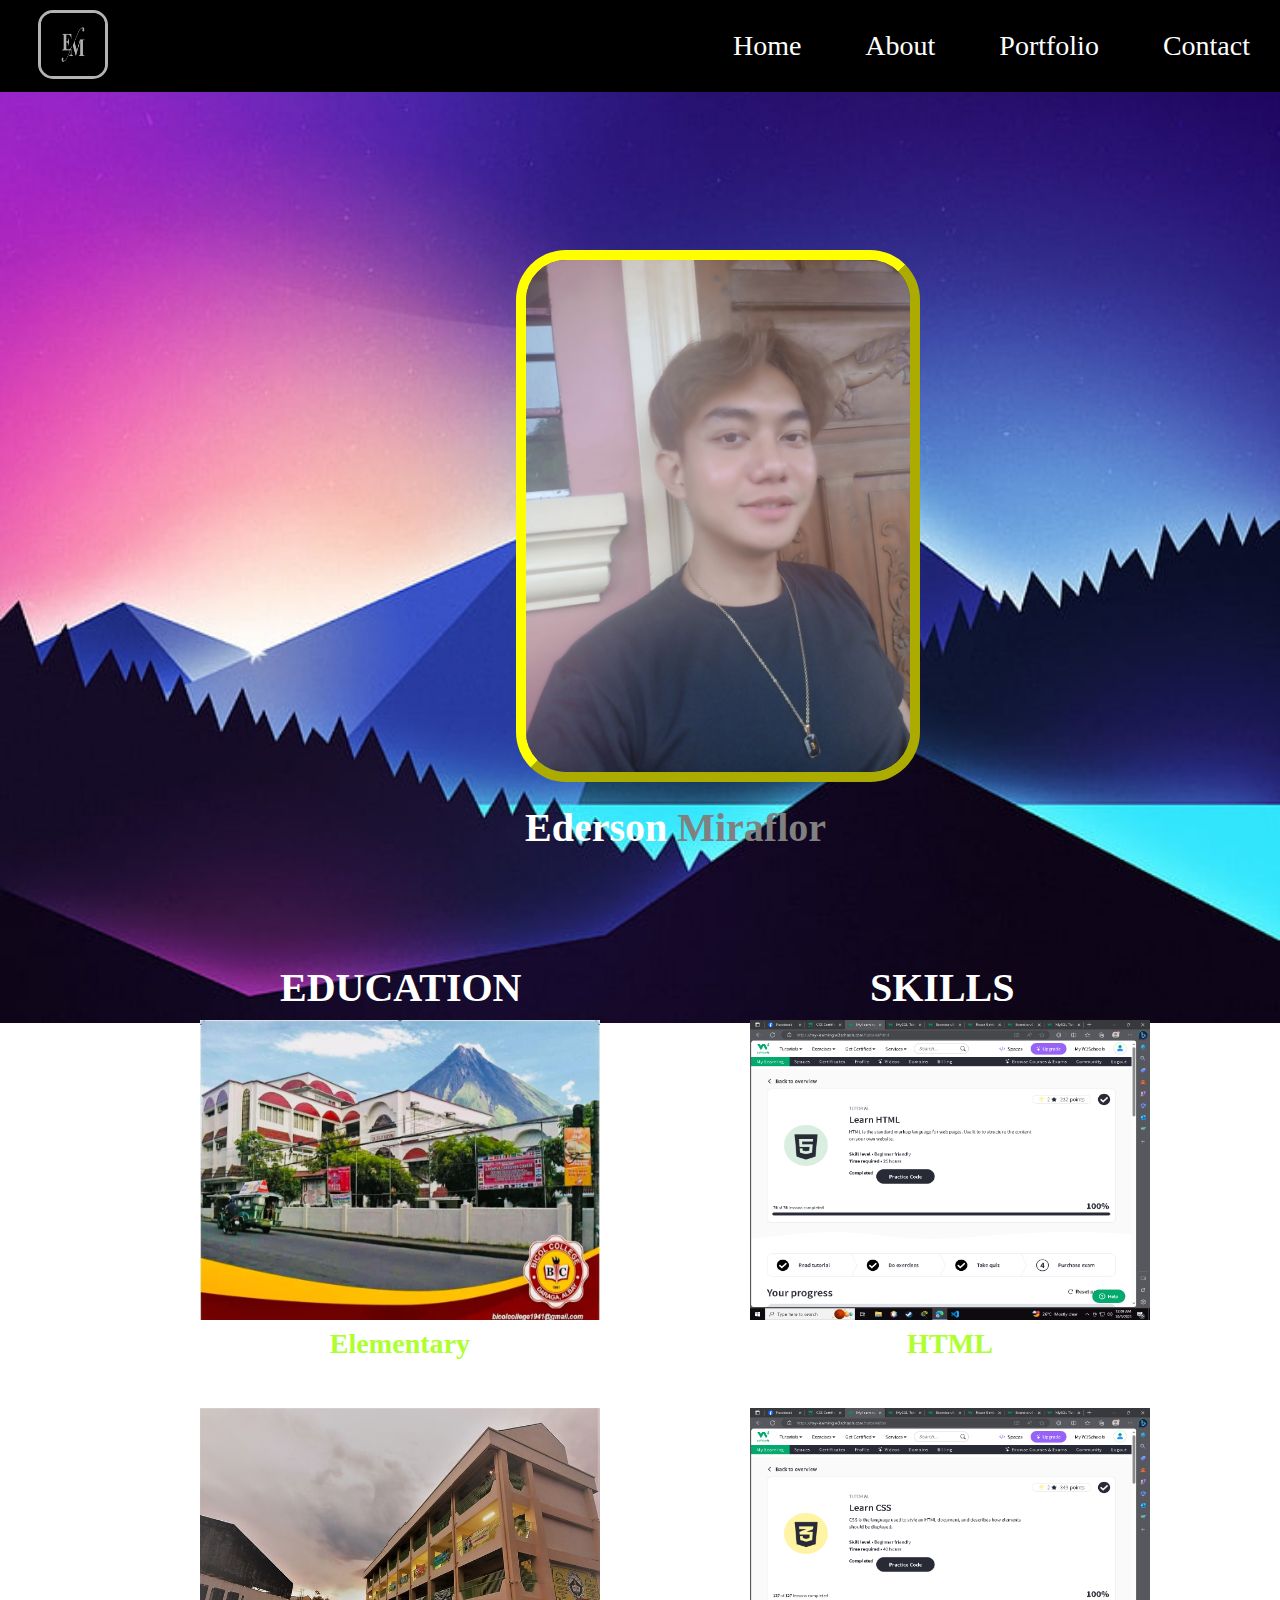
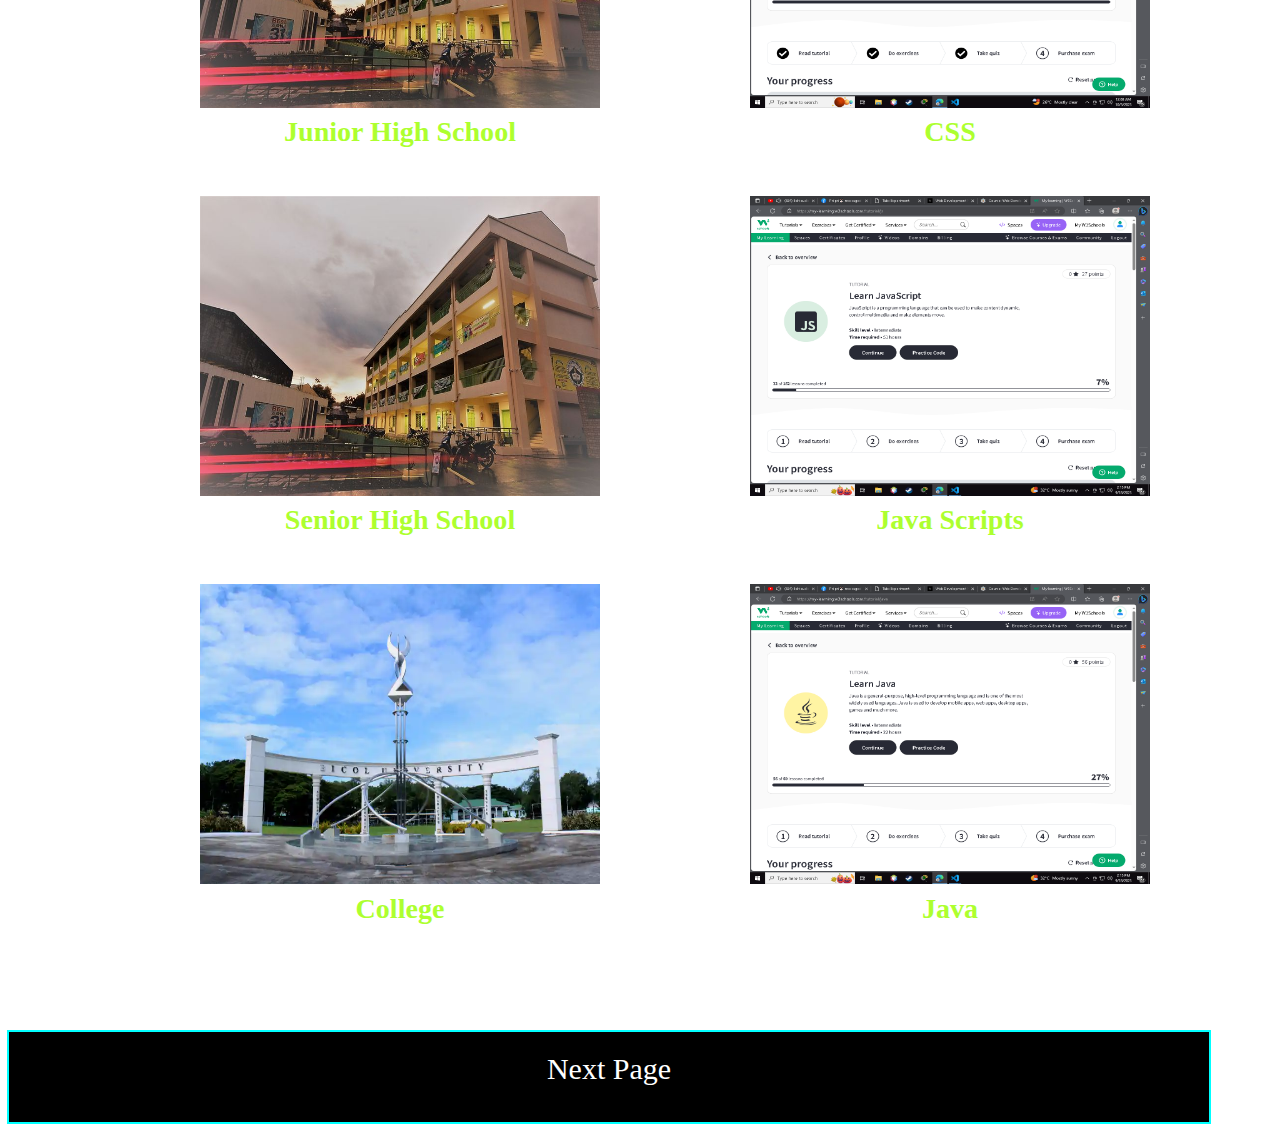
<file: about.html>
<!DOCTYPE html>
<html lang="en">

<head>
    <meta charset="UTF-8">
    <meta name="viewport" content="width=device-width, initial-scale=1.0">
    <link rel="stylesheet" href="about.css">
    <title>About</title>
    <link rel="icon" type="image/x-icon" href="mylogo.jpg">
    <!--Internal Css Styling-->
</head>

<body>
    <!--Container-->
    <div class="container">
        <img src="MyPhoto.webp" class="MyImage" alt="MySelfiePicture" style="float: left;">
     </div>
 <!--Paragraph-->
    <!--Name-->
    <div class="MyName" id="myname"><b>Ederson <span style="color: gray;">Miraflor</span></b></div> 
     </div><br>
    <!--Education-->
     <div class="MyEducation" style="color: white; text-transform: uppercase;"><b>Education</b></div> 
     <div class="text2" style="color: greenyellow;">
       
       
     <!--Bicol College Elementary School-->
     <div class="imageslidetext">
         <img src="bc.jpg" alt="dnhs" class="slideimage">
         <div class="slideoverlay">
           <div class="slidetext"style="text-align: center;">Bicol College <br> Elementary School</div>
         </div>
       </div>
       <h3 style="text-align: center;">Elementary</h3>
    <!--Junior High School-->
        <div class="imageslidetext">
            <img src="dnhs.jpg" alt="dnhs" class="slideimage">
            <div class="slideoverlay">
              <div class="slidetext">Daraga National High School</div>
            </div>
          </div>
          <h3 style="text-align: center;">Junior High School</h3>
    <!--Senior High School-->
        <div class="imageslidetext">
            <img src="dnhs.jpg" alt="dnhs" class="slideimage">
            <div class="slideoverlay">
              <div class="slidetext">Daraga National High School</div>
            </div>
          </div>
          <h3 style="text-align: center;">Senior High School</h3>
    <!--College-->
    <div class="imageslidetext">
        <img src="bu.jpg" alt="dnhs" class="slideimage">
        <div class="slideoverlay">
          <div class="slidetext">College</div>
        </div>
      </div>
      <h3 style="text-align: center;">College</h3>
     </div><br>
    <!--Skills-->
     <div class="MySkills" style="color: white; text-transform: uppercase;"><b>Skills</b></div> 
     <div class="text3" style="color: greenyellow;">
       
     <!--HTML-->
    <div class="imageslidetext">
        <img src="Html.png" alt="HTML" class="slideimage">
        <div class="slideoverlay">
          <div class="slidetext">HTML 100%</div>
        </div>
      </div> 
      <h3 style="text-align: center;">HTML</h3>
   <!--CSS-->
   <div class="imageslidetext">
       <img src="Css.png" alt="CSS" class="slideimage">
       <div class="slideoverlay">
         <div class="slidetext">CSS 100%</div>
       </div>
     </div> 
     <h3 style="text-align: center;">CSS</h3>
   <!--Java Script-->
   <div class="imageslidetext">
       <img src="Java Script.png" alt="Java Script" class="slideimage">
       <div class="slideoverlay">
         <div class="slidetext">Java Script 7%</div>
       </div>
     </div> 
     <h3 style="text-align: center;">Java Scripts</h3>
  <!--Java-->
  <div class="imageslidetext">
      <img src="Java.png" alt="Java" class="slideimage">
      <div class="slideoverlay">
        <div class="slidetext">Java 27%</div>
      </div>
    </div> 
    <h3 style="text-align: center;">Java</h3>
      </div><br>

<!--Navigation Bar-->
  <div class="NB">
      <li><a href="index">Home</a></li>
      <li><a href="about">About</a></li>
      <li><a href="portfolio">Portfolio</a></li>
      <li><a href="Contact">Contact</a></li>
  </div> 
<!--Website Logo-->
   <div><img src="mylogo.jpg" class="logo"></div>        
    <br><br><br>

<footer>
    <a href="portfolio.html" class="next4">Next Page</a>
</footer>
    </body>
</html>
</file>
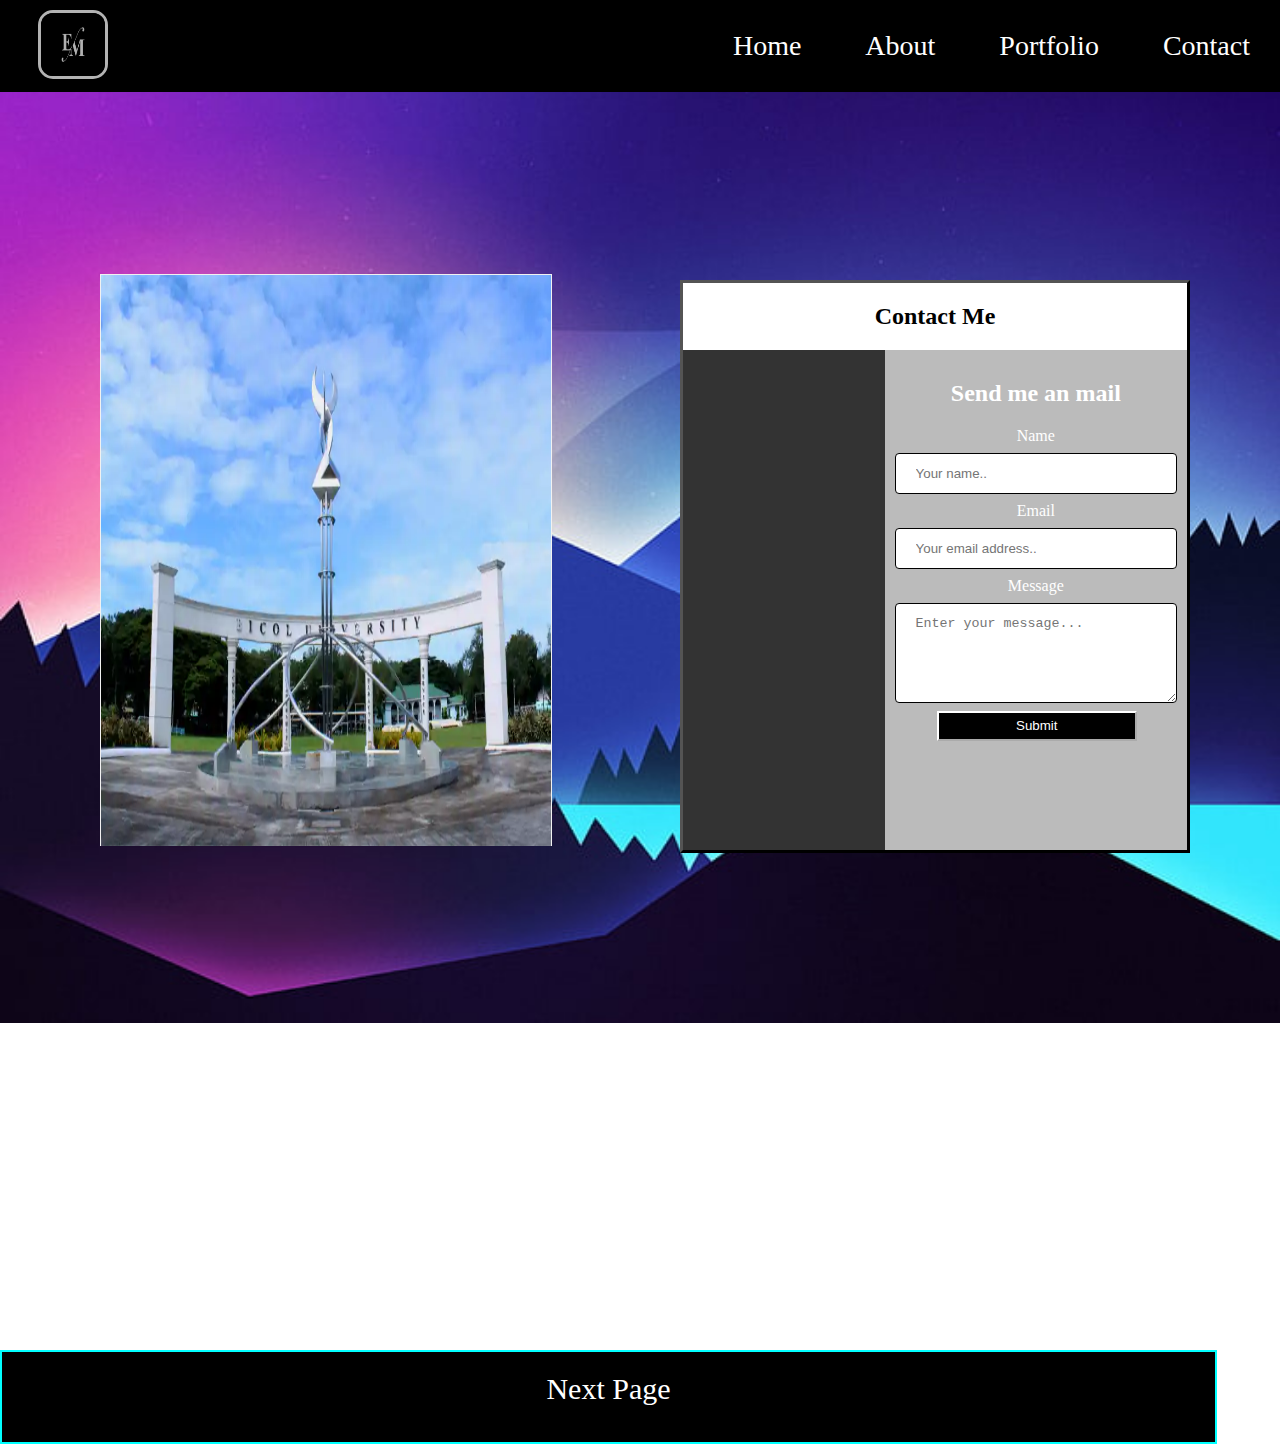
<file: Contact.html>
<html lang="en">

<head>
    <meta charset="UTF-8">
    <meta name="viewport" content="width=device-width, initial-scale=1.0">
    <link rel="stylesheet" href="Contact.css">
    <title>Contact</title>
    <link rel="icon" type="image/x-icon" href="mylogo.jpg">
    <!--Internal Css Styling-->
</head>

<body>
<!--Navigation Bar-->
  <div class="NB">
      <li><a href="index">Home</a></li>
      <li><a href="about">About</a></li>
      <li><a href="portfolio">Portfolio</a></li>
      <li><a href="Contact">Contact</a></li>
  </div> 
<!--Website Logo-->
   <div><img src="mylogo.jpg" class="logo"> </div>        
    <br><br><br>
<!--Contact Me--> 




<div class="flip-box">
  <div class="flip-box-inner">
    <div class="flip-box-front">
      <img src="bu.jpg" alt="Bicol University" style="width:450px;height:571px" class="buimg" title="Bicol University">
    </div>
    <div class="flip-box-back">
      <h2>Bicol University</h2>
      <p>Bicol University is the premier state university in Bicol region founded on June 21, 1969 through the passage of RA 5521. As an institution promoting Scholarship, Leadership, Character, and Service as its core values, BU has risen to SUC Level IV status.</p> <br>
       <h3>Mission</h3>
       <p>The Bicol University shall give professional and technical training, and provide advanced and specialized instruction in literature, philosophy, the sciences and arts, besides providing for the promotion of scientific and technological researches (RA 5521, Sec. 3.0).</p><br>
       <h3>Vission</h3>
       <p>A University for Humanity characterized by productive scholarship, transformative leadership, collaborative service, and distinctive character for sustainable societies</p>
    </div>
  </div>
</div>




 <section class="Contacts" id="contacts">
 <h2>Contact Me</h2>
<div class="row">
<!--Map-->
 <div class="columnmap">
   <div class="mapouter">
   <div class="gmap_canvas">
        <iframe width="600" height="480" src="https://maps.google.com/maps?width=600&amp;height=400&amp;hl=en&amp;q=BicolUniversity&amp;t=k&amp;z=14&amp;ie=UTF8&amp;iwloc=B&amp;output=embed" class="gmap_iframe" frameborder="0" scrolling="no" marginheight="0" marginwidth="0">
    </iframe>
  <a href="https://connectionsgame.org/">embed google maps</a>
   </div>
  </div>
  </div>
<!--Form-->
  <div class="columnform" style="background-color:#bbb;">
    <h2>Send me an mail</h2>
    <form action="mailto:admin@example.com?subject=SUBJECT&body=MESSAGE">
      <label for="name">Name</label>
    <input type="text" id="name" name="name" placeholder="Your name..">
       <label for="email">Email</label>
    <input type="email" id="email" name="email" placeholder="Your email address..">
      <label for="message">Message</label>
    <textarea id="message" name="message" placeholder="Enter your message..."></textarea> 
    <button type= "submit" class="SubmitBtn">Submit</button>
    <!--Need more time to know what's the problem-->
   <!--<input style="width: 562px; height:50px; color: white; background-color: black;" type="submit" value=" Send">--> 
      </div>
    </form>
  </div>
</section>
<footer>
<a href="index.html" class="next3">Next Page</a>
</footer>    
</body>
</html>
</file>
<file: about.css>
body {
    background-attachment: fixed;
    color: white;
    background-image:url('MyBackground.jpg');
    background-size: cover;
    background-repeat: no-repeat;
    margin: 0px;
    justify-content: center;
    flex-direction: column;
    box-sizing: border-box;
    font-family: serif;
}


.logo{
    position: absolute;
    border: 3px solid white;
    opacity: 0.7;
    width: 5%;
    height: 7%;
    border-radius: 15px;
    top: 10px;
    left: 3%;
}
/*Image css*/
.MyImage {
    position: absolute;
    top: 250px;
    right: 360px;
    max-width: 30%;
    border-radius: 50px;  
    border: 10px outset yellow;
    cursor:help;
    transition: 1.5s;
}
.MyImage:hover { 
  border: 10px outset gray;
}


/*Informations Section*/
.MyName {
    position: absolute;
    top: 420px;
    text-align: left;
    font-size: 250%;
    left: 525px;
    padding-top: 30%;
    color: white;
    font-family: serif;
    transition: 1.5s;
}
.MyName:hover {
  color: yellow;
}

    .MyEducation {
      position: absolute;
      top: 580px;
      text-align: left;
      font-size: 250%;
      left: 280px;
      padding-top: 30%;
      color: white;
      font-family: serif;
    }

.text2{
  position: absolute;
  left: 200px;
  top: 1000px;
  font-size: 150%;
  color: white;
  font-family: serif;
  }

  .MySkills {
    position: absolute;
    top: 580px;
    text-align: left;
    font-size: 250%;
    left: 870px;
    padding-top: 30%;
    color: white;
    font-family: serif;
  }

.text3{
  position: absolute;
  left: 750px;
  top: 1000px;
  font-size: 150%;
  color: white;
  font-family: serif;
  }

  
/*Nav Bar Css*/
.NB {
    position: absolute;
    top: 0px;
    width: 100%;
    background-color: black;
    text-align: right;
    margin: 0;
    padding: 0;
}
.NB li:hover {
 background-color: lightskyblue;
}

.NB li {
    display: inline-block;
    font-size: 20px;
    padding: 30px;
}

.NB li a{
    text-decoration:none;
    color: white;
    font-size: 28px;
}
.NB li a:active{
color: blue;
}


footer{
  position: absolute;
  text-align: center;
  padding: 20px;
  left: 7px;
  top: 2630px;
  width: 1160px;
  height: 50px;
  background-color: black;
  border: 2px solid cyan;
  transition: 0.9s;
}
footer:hover{
background-color: cyan;
  border-color: black;
  }
.next4{
  font-size: 30px;
  text-decoration: none;
  color: white;
  transition: 0.3s;
}
.next4:hover{
  color: black;
  padding: 5px;
  font-size: 35px;
  cursor:alias;
  background-color: cyan;
  border-radius: 50px;
 }
 .next4:active{
  font-size: 30px;
  }
 /*Experiment*/
 .imageslidetext {
  position: relative;
  top: 20px;
  width: 30%;
}

.slideimage {
  position: relative;
  display: block;
  width: 400px;
  height: 300px;
}
.slideoverlay {
  position: absolute;
  bottom: 100%;
  left: 0;
  right: 0;
  background-color: gold;
  overflow: hidden;
  width: 335%;
  height: 0;
  transition: .5s ease;
}

.slideoverlay {
  position: absolute;
  bottom: 100%;
  left: 0;
  right: 0;
  background-color: gold;
  overflow: hidden;
  width: 335%;
  height: 0;
  transition: .5s ease;
}

.imageslidetext:hover .slideoverlay {
  bottom: 0;
  height: 100%;
}

.slidetext {
  white-space: nowrap; 
  color: black;
  font-size: 20px;
  position: absolute;
  overflow: hidden;
  top: 50%;
  left: 50%;
  transform: translate(-50%, -50%);
  -ms-transform: translate(-50%, -50%);
}
/*For Laptops*/
@media screen and (min-width: 1300px) and (max-width: 1500px){
  .logo{
    position: absolute;
    border: 3px solid white;
    opacity: 0.7;
    width: 70px;
    height: 60px;
    border-radius: 15px;
    top: 10px;
    left: 3%;
}

.imageslidetext {
  position: relative;
  top: 20px;
  width: 30%;
}


.slideoverlay {
  position: absolute;
  bottom: 100%;
  left: 0;
  right: 0;
  background-color: gold;
  overflow: hidden;
  width: 335%;
  height: 0;
  transition: .5s ease;
}

.imageslidetext:hover .slideoverlay {
  bottom: 0;
  height: 100%;
}

.slidetext {
  white-space: nowrap; 
  color: black;
  font-size: 20px;
  position: absolute;
  overflow: hidden;
  top: 50%;
  left: 50%;
  transform: translate(-50%, -50%);
  -ms-transform: translate(-50%, -50%);
}

.slideimage {
  position: relative;
  display: block;
  width: 300px;
  height: 200px;
}
  .MyImage {
    position: relative;
    align-content: center;
    top: 170px;
    left: 540px;
    width: 300px;
    height: 330px;
    border-radius: 50px;  
    border: 8px outset yellow;
  }
  .MyName {
    position: absolute;
    top: 130px;
    text-align: left;
    font-size: 250%;
    left: 550px;
    padding-top: 30%;
    color: white;
}


.MyEducation {
  position: absolute;
  top: 250px;
  text-align: left;
  font-size: 250%;
  left: 230px;
  padding-top: 30%;
  color: white;
  font-family: serif;
}

.text2{
position: absolute;
left: 200px;
top: 700px;
font-size: 150%;
color: white;
font-family: serif;
}

.MySkills {
  position: absolute;
  top: 250px;
  text-align: left;
  font-size: 250%;
  left: 970px;
  padding-top: 30%;
  color: white;
  font-family: serif;
}

.text3{
position: absolute;
left: 900px;
top: 700px;
font-size: 150%;
color: white;
font-family: serif;
}

  footer{
    position: absolute;
    text-align: center;
    padding: 20px;
    left: 7px;
    top: 2000px;
    width: 1280px;
    height: 50px;
    background-color: black;
    border: 2px solid cyan;
    transition: 0.9s;
  }
  .next{
    font-size: 25px;
    text-decoration: none;
    color: white;
    transition: 0.3s;
  }
  .next:hover{
    color: black;
    padding: 5px;
    font-size: 35px;
    cursor:alias;
    background-color: cyan;
    border-radius: 50px;
   }
  }

/*For Phone*/
@media screen and (min-width: 500px) and (max-width: 750px){
  .MyImage {
    position: absolute;
    top: 300px;
    left: 470px;
    max-width: 30%;
    border-radius: 50px;  
    border: 10px outset yellow;
    cursor:help;
}
/*Informations Section*/
.MyName {
  position: absolute;
  top: 100px;
  text-align: left;
  font-size: 250%;
  left: 4%;
  padding-top: 30%;
  color: white;
  font-family: serif;
}

.text1{
  position: absolute;
  left: 4.5%;
  top: 430px;
  font-size: 150%;
  color: white;
  font-family: serif;
  }

.MyEducation {
  position: absolute;
  top: 270px;
  text-align: left;
  font-size: 250%;
  left: 4%;
  padding-top: 30%;
  color: white;
  font-family: serif;
}

.text2{
position: absolute;
left: 4.5%;
top: 63%;
font-size: 150%;
color: white;
font-family: serif;
}

.MySkills {
  position: absolute;
  top: 42em;
  text-align: left;
  font-size: 250%;
  left: 4%;
  padding-top: 30%;
  color: white;
  font-family: serif;
}

.text3{
position: absolute;
left: 4.5%;
top: 237%;
font-size: 150%;
color: white;
font-family: serif;
}

footer{
  position: absolute;
  text-align: center;
  padding: 20px;
  top: 300px;
  width: 700px;
  height: 50px;
  background-color: black;
  border: 2px solid cyan;
  transition: 0.9s;
}
 /*Experiment*/
 .imageslidetext {
  position: relative;
  width: 50%;
}

.slideimage {
  display: block;
  width: 70%;
  height: auto;
}

.slideoverlay {
  position: absolute;
  bottom: 100%;
  left: 0;
  right: 0;
  background-color: gold;
  overflow: hidden;
  width: 70%;
  height: 0;
  transition: .5s ease;
}

.imageslidetext:hover .slideoverlay {
  bottom: 0;
  height: 100%;
}

.slidetext {
  white-space: nowrap; 
  color: black;
  font-size: 20px;
  position: absolute;
  overflow: hidden;
  top: 50%;
  left: 50%;
  transform: translate(-50%, -50%);
  -ms-transform: translate(-50%, -50%);
}
.next{
  font-size: 25px;
  text-decoration: none;
  color: white;
  transition: 0.3s;
}
}
</file>
<file: Contact.css>
body {
    background-attachment: fixed;
    color: white;
    background-image:url('MyBackground.jpg');
    background-size: cover;
    background-repeat: no-repeat;
    margin: 0px;
    justify-content: center;
    flex-direction: column;
    box-sizing: border-box;
    font-family: serif;
}


.logo{
    position: absolute;
    border: 3px solid white;
    opacity: 0.7;
    width: 5%;
    height: 7%;
    border-radius: 15px;
    top: 10px;
    left: 3%;
}
/*Image css*/
.MyImage {
    position: absolute;
    top: 250px;
    right: 120px;
    max-width: 30%;
    border-radius: 50px;  
    border: 10px outset orangered;
    cursor:help;
}

/*Paragraph css*/
.MyName {
    position: absolute;
    top: -115px;
    text-align: left;
    font-size: 300%;
    left: 4%;
    padding-top: 30%;
    color: white;
}
.Paragraphs{
  position: absolute;
  left: 4.5%;
  top: 35%;
  font-size: 150%;
  color: white;
  }

/*Nav Bar Css*/
.NB {
    position: absolute;
    top: 0px;
    width: 100%;
    background-color: black;
    text-align: right;
    margin: 0;
    padding: 0;
}
.NB li:hover {
 background-color: lightskyblue;
}

.NB li {
    display: inline-block;
    font-size: 20px;
    padding: 30px;
}

.NB li a{
    text-decoration:none;
    color: white;
    font-size: 28px;
}
.NB li a:active{
color: blue;
}
/*Button css*/
.btn{
    position: absolute;
    font-family: sans-serif;
    font-size: 25px;
    top: 470px;
    left: 50px;
    padding: 20px 50px 20px 50px;
    border-radius: 50px;
    color: rgb(160, 6, 206);
    background-color: rgb(255, 255, 255);
    border: 4px solid rgb(248, 5, 111);
}
.btn:hover{
    position: relative;
    color: rgb(229, 56, 108);
    top: 490px;
    font-size: 25px;
    background-color: rgb(255, 255, 255);
    border: 4px solid rgb(99, 1, 246);
    cursor:help;
}

/*Contact css*/
section *{
  box-sizing: border-box;
}
.Contacts{
  position: absolute;
  top: 280px;
  right: 90px;
  width: 504px;
  border: 3px outset black;
  background-color: white;
  color: black;
  text-align: center;
}
.columnmap {
  float: left;
  width: 40%;
  padding: 10px;
  height: 500px; 
  background-color: #333333;
}

.columnform {
  float: left;
  width: 60%;
  padding: 10px;
  height: 500px; 
  background-color: #333333;
  color: white;
}

.row:after {
  content: "";
  display: table;
  clear: both;
}
.mapouter{
position: relative;
text-align: right;
height: 300px;
width: 100%;
}
.gmap_canvas{
overflow: hidden;
background: none!important;
height: 480px;
width: 100%;
border-radius:10px;
}
input[type=text], input[type=email],select, textarea{
width:100%;
padding: 12px 20px;
margin: 8px 0;
display: inline-block;
border: 1px solid #ccc;
border-radius: 4px;
box-sizing: border-box;
border-color: black;
}
textarea{
height: 100px;
}

input[type=submit]:hover{
background-color: #45a049;
}
.SubmitBtn{
  position: relative;
  width: 200px;
  height:30px;
  left: 1px;
  border-color: white;
  background-color: black;
  color: white;
}
.SubmitBtn:hover{
  color: skyblue;
  border-color: skyblue;
}
/*img hover scrolling down effect*/

  /* CSS to style the enlarged image and close button */
  .enlarged-image {
    display: none;
    position: fixed;
    top: 20%;
    left: 20%;/**/
    width: 40%;
    height: 73%;
    background-color: rgba(0, 0, 0, 0.8);
    text-align: center;
    z-index: 9999;
}

/* CSS Item */
.enlarged-image img {
    width: 150%;
    height: 100%;
    margin: auto;
    position: absolute;
    top: 0;
    bottom: 0;
    left: 0;
    right: 0;
    border: 8px outset orangered;
}


/*CSS Image*/
.htmlimg{
    position: relative;
    top: 0px;
    width:30%;
    height: 300px;
    opacity: 0.7;
    transition: transform 0.3s ease-in-out;
}
.htmlimg:hover{
    transform: translateY(20px);
    border: 3px solid yellow;
}


 footer{
  position: absolute;
  text-align: center;
  padding: 20px;
  top: 150%;
  width: 1173px;
  background-color: black;
  height: 50px;
  border: 2px solid cyan;
  transition: 0.9s;
}

footer:hover{
background-color: cyan;
border-color: black;
}

.next3{
  font-size: 30px;
  text-decoration: none;
  color: white;
  transition: 0.3s;
}
.next3:hover{
  color: black;
  padding: 5px;
  font-size: 35px;
  cursor:alias;
  background-color: cyan;
  border-radius: 50px;
}
.next3:active{
  font-size: 30px;
  }
/*Experiment*/
.flip-box {
  position: relative;
  left: 100px;
  top: 220px;
  background-color: transparent;
  width: 450px;
  height: 570px;
  border: 1px solid #f1f1f1;
  perspective: 1000px;
}

.flip-box-inner {
  position: relative;
  width: 100%;
  height: 100%;
  text-align: center;
  transition: transform 0.8s;
  transform-style: preserve-3d;
}

.flip-box:hover .flip-box-inner {
  transform: rotateY(180deg);
}

.flip-box-front, .flip-box-back {
  position: absolute;
  width: 100%;
  height: 100%;
  -webkit-backface-visibility: hidden;
  backface-visibility: hidden;
}

.flip-box-front {
  background-color: #bbb;
  color: black;
}

.flip-box-back {
  background-color: #555;
  color: white;
  transform: rotateY(180deg);
}

/*For Laptops*/
@media screen and (min-width: 1300px) and (max-width: 1500px){
  .logo{
    position: absolute;
    border: 3px solid white;
    opacity: 0.7;
    width: 70px;
    height: 60px;
    border-radius: 15px;
    top: 10px;
    left: 3%;
}
  footer{
    position: absolute;
    text-align: center;
    padding: 20px;
    left: 7px;
    top: 160%;
    width: 1280px;
    height: 50px;
    background-color: black;
    border: 2px solid cyan;
    transition: 0.9s;
  }
  .next{
    font-size: 25px;
    text-decoration: none;
    color: white;
    transition: 0.3s;
  }
  .next:hover{
    color: black;
    padding: 5px;
    font-size: 35px;
    cursor:alias;
    background-color: cyan;
    border-radius: 50px;
   }
   .Contacts{
    position: absolute;
    top: 280px;
    right: 130px;
    width: 504px;
    border: 3px outset black;
    background-color: white;
    color: black;
    text-align: center;
  }
  .flip-box {
    position: relative;
    left: 160px;
    top: 230px;
    background-color: transparent;
    width: 450px;
    height: 570px;
    border: 1px solid #f1f1f1;
    perspective: 1000px;
  }
  }
/*For Phone*/
@media (max-width: 768px){
  .Contacts{
    position: absolute;
    top: 180px;
    right:100px;
    width: 504px;
    border: 3px outset black;
    background-color: white;
    color: black;
    text-align: center;
  }
  .flip-box {
    position: relative;
    left: 150px;
    top: 800px;
    background-color: transparent;
    width: 450px;
    height: 570px;
    border: 1px solid #f1f1f1;
    perspective: 1000px;
  }
  footer{
    position: absolute;
    text-align: center;
    padding: 20px;
    top: 200%;
    width: 700px;
    background-color: black;
    height: 50px;
    border: 2px solid cyan;
    transition: 0.9s;
  }
  .next3{
    font-size: 25px;
    text-decoration: none;
    color: white;
    transition: 0.3s;
  }
}
</file>
